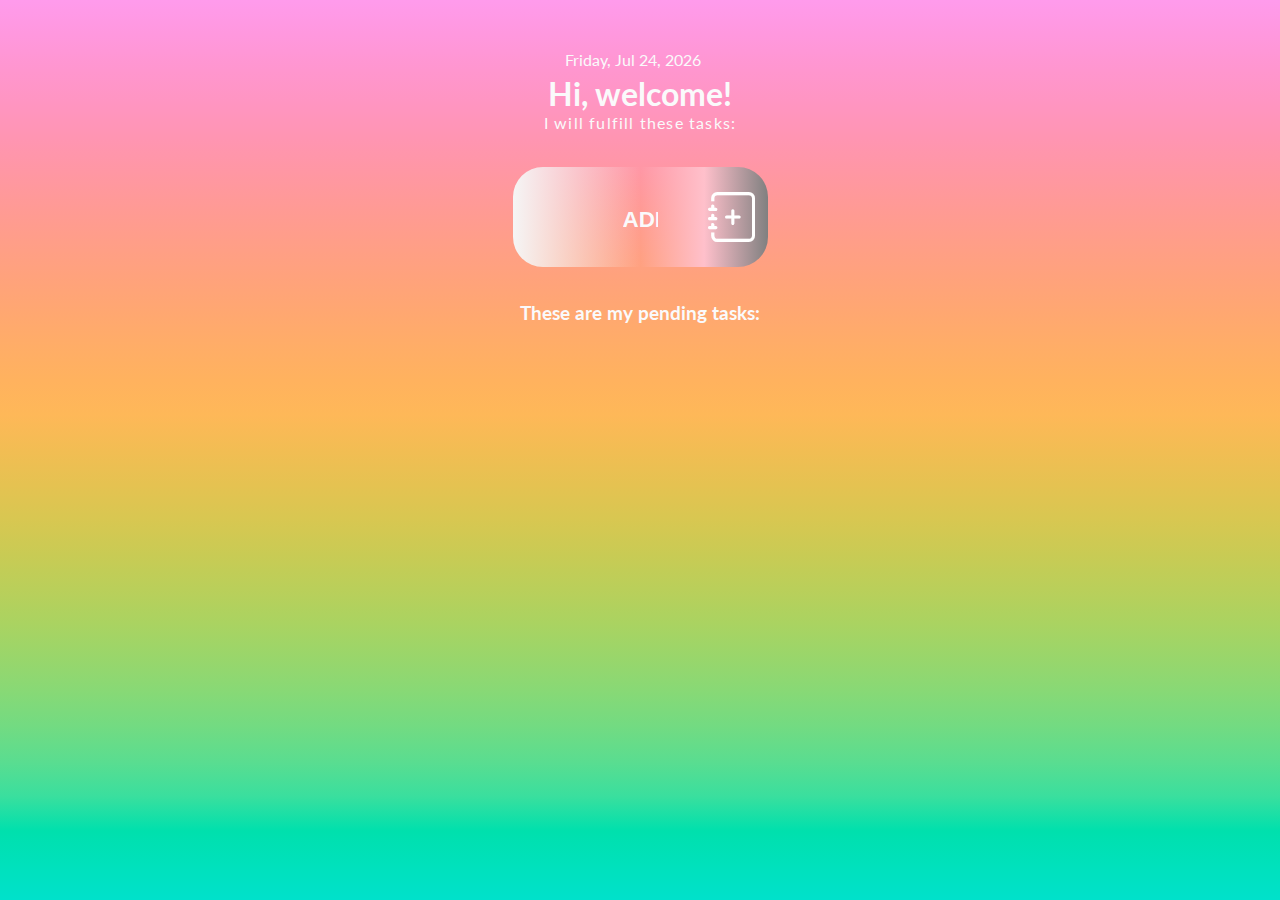
<file: index.html>
<!DOCTYPE html>
<html lang="en">
<head>
    <meta charset="UTF-8">
    <meta http-equiv="X-UA-Compatible" content="IE=edge">
    <meta name="viewport" content="width=device-width, initial-scale=1.0">
    <title>Lista de tareas</title>
    <link rel="stylesheet" href="../CSS/style.css">
    <link href="https://cdn.jsdelivr.net/npm/bootstrap@5.2.2/dist/css/bootstrap.min.css" rel="stylesheet" integrity="sha384-Zenh87qX5JnK2Jl0vWa8Ck2rdkQ2Bzep5IDxbcnCeuOxjzrPF/et3URy9Bv1WTRi" crossorigin="anonymous">
    <link rel="stylesheet" href="https://cdn.jsdelivr.net/npm/bootstrap-icons@1.9.1/font/bootstrap-icons.css">
    <link rel="preconnect" href="https://fonts.googleapis.com">
    <link rel="preconnect" href="https://fonts.gstatic.com" crossorigin>
    <link href="https://fonts.googleapis.com/css2?family=Lato&display=swap" rel="stylesheet">
    <link rel="stylesheet" href="https://cdnjs.cloudflare.com/ajax/libs/font-awesome/5.15.4/css/all.min.css">
</head>
<body>
    <div class="container">
        <div class="introduction">
            <div id="date"></div>
            <h1>Hi, welcome!</h1>
            <span>I will fulfill these tasks:</span>
        </div>
        <div class="add-task">
            <input type="text" id="input" placeholder="ADD A TASK:" />
            <i class="bi bi-journal-plus" id = "plus-icon"></i>
        </div>
        <div class="section-task">
            <h3>These are my pending tasks:</h3>
            <ul id="list">
                <!-- <li>
                     <i class="bi bi-circle" data = "realizado" id = "0"></i>
                    <p class = "task-text line-through">Hacer la tarea de español</p>
                    <i class="bi bi-trash-fill" data = "eliminado" id = "0"></i> 
                </li> -->
            </ul>
        </div>
    </div>

  

    <script src="../JS/main.js"></script>
</body>
</html>
</file>
<file: CSS/style.css>
* {
    box-sizing: border-box;
    padding: 0;
    margin: 0;
}

:root {
    --white: #fafafb;
    --purple: #9a67ea;
    --blue-light: #04d4c3;
    --blue-dark: #2a73c2;
    --green: #2c7b90;
}

body {
    background: linear-gradient(180deg, #ff9bec 0, #ff98de 3.85%, #ff96cf 7.69%, #ff95c1 11.54%, #ff95b2 15.38%, #ff97a3 19.23%, #ff9a95 23.08%, #ff9e88 26.92%, #ffa27c 30.77%, #ffa771 34.62%, #ffad67 38.46%, #ffb25e 42.31%, #feb858 46.15%, #f2bd53 50%, #e5c251 53.85%, #d8c751 57.69%, #c9cb54 61.54%, #bacf5a 65.38%, #aad361 69.23%, #99d66b 73.08%, #87d976 76.92%, #72db82 80.77%, #5add90 84.62%, #3adf9e 88.46%, #00e0ad 92.31%, #00e1bc 96.15%, #00e1cb 100%);
    height: 100vh;
    font-family: 'Lato', sans-serif;
}

.container {
    max-width: 100%;
    width: 400px;
    height: 100px;
    margin: 0 auto;
    padding: 0 30px;
}

/* Introducción */

.introduction {
    display: flex;
    flex-direction: column;
    align-items: center;
}

.introduction h1 {
    color: var(--white);
}

.introduction span {
    color: var(--white);
    letter-spacing: 1.2px;
}

#date {
    color: var(--white);
    padding: 50px 15px 5px 0px;
}

/* Agregar tareas */

.add-task {
    background: linear-gradient(to right,whitesmoke,  transparent 50%, pink, gray);
    border-radius: 30px;
    width: 75%;
    height: 100%;
    display: flex;
    align-items: center;
    justify-content: center;
    gap: 50px;
    padding: 10px 10px;
    margin: 35px auto;
}

.add-task input {
    color: white;
    background: transparent;
    font-size: 1.8rem;
    font-weight: bold;
    width: 100%;
    height: 100%;
    border-radius: 15px;
    border: none;
    text-align: center;
    margin-left: 100px;
}

.add-task input:hover {
    color: white;
    border: none;
    background: transparent;
}

.add-task input:focus {
    font-family: Verdana, Geneva, Tahoma, sans-serif, 'Gill Sans MT', Calibri, 'Trebuchet MS', sans-serif, Times, serif;
    font-weight: bold;
    color: whitesmoke;
    border: transparent;
    background: transparent;
}

.add-task input::placeholder {
    font-size: 1.4rem;
    color: var(--white);
    /* text-align: center; */
    /* margin-left: -90px; */
    font-weight: bold;
}

.add-task i {
    font-size: 50px;
    color: white;
}

.add-task i:hover {
    cursor: pointer;
    transform: scale(1.2);
}

/* Sección tarea */

.section-task h3 {
    color: var(--white);
    margin-bottom: 20px;
    text-align: center;
}

.section-task li {
    display: flex;
    align-items: center;
    justify-content: space-between;
    /* background: linear-gradient(0, #ff99e5 0, #ff97d6 4.17%, #ff95c7 8.33%, #ff95b7 12.5%, #ff96a8 16.67%, #ff9999 20.83%, #ff9d8b 25%, #ffa17e 29.17%, #ffa672 33.33%, #ffac68 37.5%, #ffb25f 41.67%, #feb758 45.83%, #f2bd53 50%, #e5c251 54.17%, #d6c751 58.33%, #c7cc55 62.5%, #b7d05b 66.67%, #a6d463 70.83%, #94d76e 75%, #81d97a 79.17%, #6bdc87 83.33%, #4fde95 87.5%, #24dfa4 91.67%, #00e0b4 95.83%, #00e1c4 100%); */
    background: linear-gradient(to bottom, #ff99e5, #ffa672);
    border-radius: 15px;
    padding: 10px;
    margin: 5px auto;
    color: var(--white);
    width: 50%;
   
}

.section-task i {
    font-size: 1.5rem;
}

.section-task i:hover {
    color: whitesmoke;
    cursor: pointer;
    font-size: 2rem;
    color: black;
}

.section-task > ul p {
    font-size: 1.4rem;
    text-align: center;
    font-weight: bold;
    color: var(--white);
}

.line-through {
    text-decoration: line-through;
    color: black;
}

@media (max-width: 990px) {

    .container h1 {
        font-size: 2rem;
        margin: 1rem auto;
    }

    .add-task {
        display: flex;
        width: 99%;
        
    }

    .add-task input {
        /* text-align: center; */
        font-size: 1.2rem;
        width: 60vw;
        /* height: 100%; */
        margin-left: 50px;
        letter-spacing: 0;
    }

    #plus-icon {
        font-size: 2rem;
    }

    #element {
        width: 75%;
        margin: 10px auto;

    }

    .section-task h3 {
        margin-bottom: 2.5rem;
    }
}
</file>
